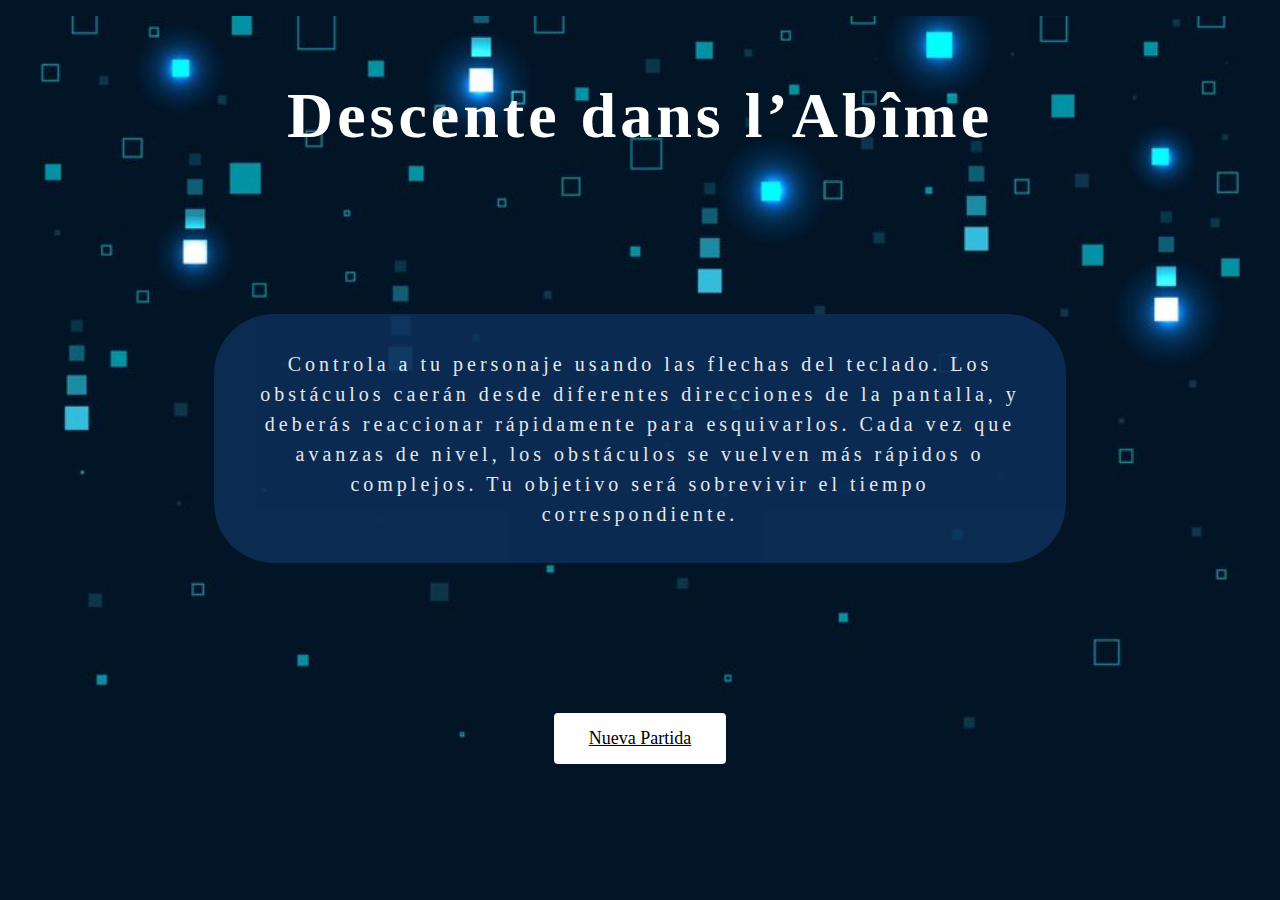
<file: index.html>
<!DOCTYPE html>
<html>
  <head>
    <title>Descente dans l’Abîme</title>
    <meta charset="UTF-8">
    <meta name="viewport" content="width=device-width, initial-scale=1">
    <link rel="stylesheet" href="https://www.w3schools.com/w3css/4/w3.css">
    <link rel="stylesheet" href="https://fonts.googleapis.com/css?family=Roboto">
    <link rel="stylesheet" href="https://fonts.googleapis.com/css?family=Source Sans Pro">
    <link rel="stylesheet" href="https://cdnjs.cloudflare.com/ajax/libs/font-awesome/4.7.0/css/font-awesome.min.css">
    <style>
      html {
      scroll-behavior: smooth;
    }
    h1,h2,h3,h4,h5,h6
    body {font-family: "Source Sans Pro"}
    </style>
  </head>
<body class="w3-light-white w3-margin"style="background-color:#021526">

<div class="w3-bar w3-white w3-text-black">
  <a href="javascript:void(0)" class="w3-bar-item w3-button w3-right w3-hide-medium w3-hide-large" style="margin-top:10px;" onclick="myFunction()">&#9776;</a>
</div>

<div id="demo" class="w3-bar-block w3-white w3-hide w3-hide-large w3-small">
</div>

<div class="w3-content" style="max-width:1200px">

  <header class="w3-display-container w3-wide" id="Home">
    <img class="w3-image" src="Fondo3.jpg" width="1600" height="600"class="w3-hover-opacity">
    <div class="w3-display-left w3-padding-large">
      <h1 class="w3-jumbo w3-text-white w3-hide-big" style="font-family:Broadway; text-align: center;"><b>Descente dans l’Abîme</b></h1>
      <h2 class="w3-text-white" style="font-family:rockwell; font-size: 20px; text-align:center;margin-top:70px; background-color:#0C2D57; margin:150px;padding: 3%;opacity: 90%;border-radius: 60px;">Controla a tu personaje usando las flechas del teclado. Los obstáculos caerán desde diferentes direcciones de la pantalla, y deberás reaccionar rápidamente para esquivarlos. Cada vez que avanzas de nivel, los obstáculos se vuelven más rápidos o complejos. Tu objetivo será sobrevivir el tiempo correspondiente.</h2>

      <center><h6><button class="w3-button w3-round w3-white w3-padding-large w3-large w3-hover-opacity-on" style=" font-family: rockwell;width:15%; height:60%;"><a href="NuevaP.html">Nueva Partida</a></button></h6></center>

    </div>
  </header>
<script>
</script>

</body>
</html>
</file>
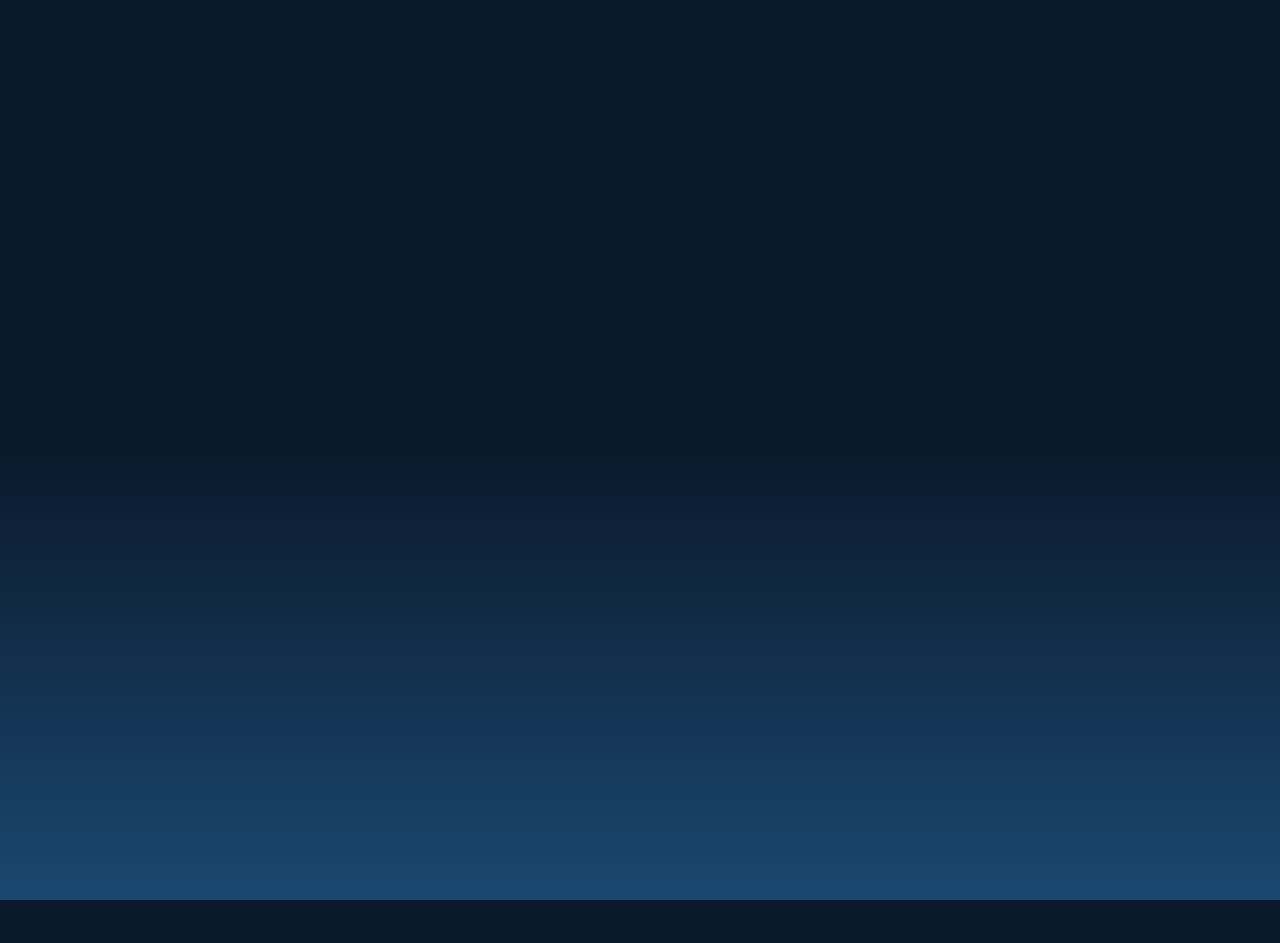
<file: GameOver.html>
<!DOCTYPE html>
<html lang="es">
<head>
    <meta charset="utf-8">
    <meta name="viewport" content="width=device-width, initial-scale=1.0">
    <title>Perdiste</title>
    <link rel="stylesheet" type="text/css" href="GameO.css">
</head>
<body>
<div class="cuadrado2"></div>
<div class="cuadrado1"></div>
<div class="cuadrado3"></div>
<div class="cuadrado4"></div>
<div class="cuadrado5"></div>
<div class="cuadrado6"></div>
<div class="cuadrado7"></div>

<div class="contenedor">
    <h1 class="GOV">BUEN INTENTO</h1>
   
</div>
<div class="contenedor">
    <a href="Plantilla HTML.html"><h1 class="GOv">Volver al menú</h1></a>
   
</div>

<div class="contenedor">
    <a href="lv1.html"><h1 class="GoV">Reintentar</h1></a>
   
</div>
</file>
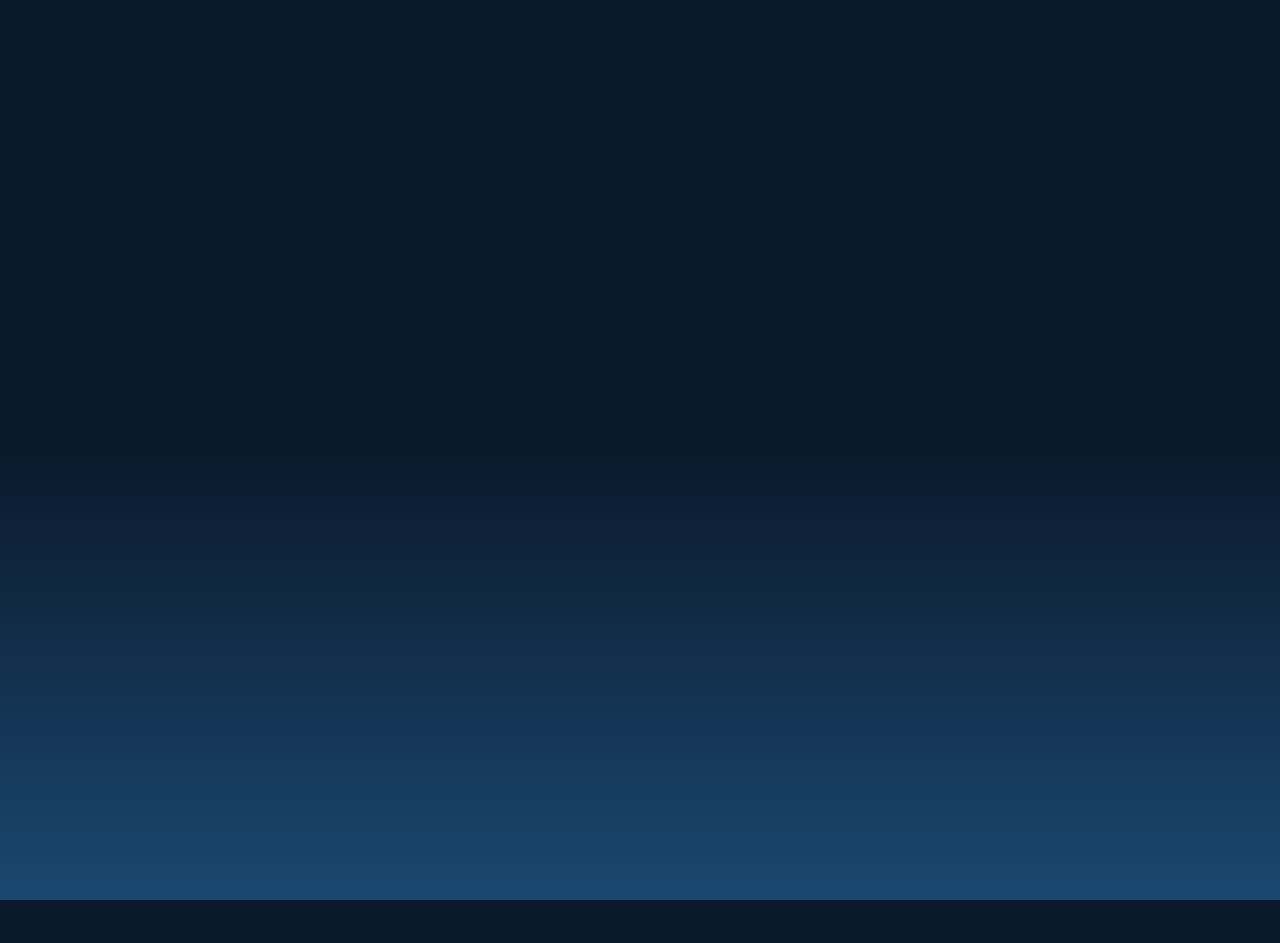
<file: GameOver2.html>
<!DOCTYPE html>
<html lang="es">
<head>
    <meta charset="utf-8">
    <meta name="viewport" content="width=device-width, initial-scale=1.0">
    <title>Perdiste</title>
    <link rel="stylesheet" type="text/css" href="GameO.css">
</head>
<body>
<div class="cuadrado2"></div>
<div class="cuadrado1"></div>
<div class="cuadrado3"></div>
<div class="cuadrado4"></div>
<div class="cuadrado5"></div>
<div class="cuadrado6"></div>
<div class="cuadrado7"></div>

<div class="contenedor">
    <h1 class="GOV">BUEN INTENTO</h1>
   
</div>
<div class="contenedor">
    <a href="index.html"><h1 class="GOv">Volver al menú</h1></a>
   
</div>

<div class="contenedor">
    <a href="lvl2.html"><h1 class="GoV">Reintentar</h1></a>
   
</div>
</file>
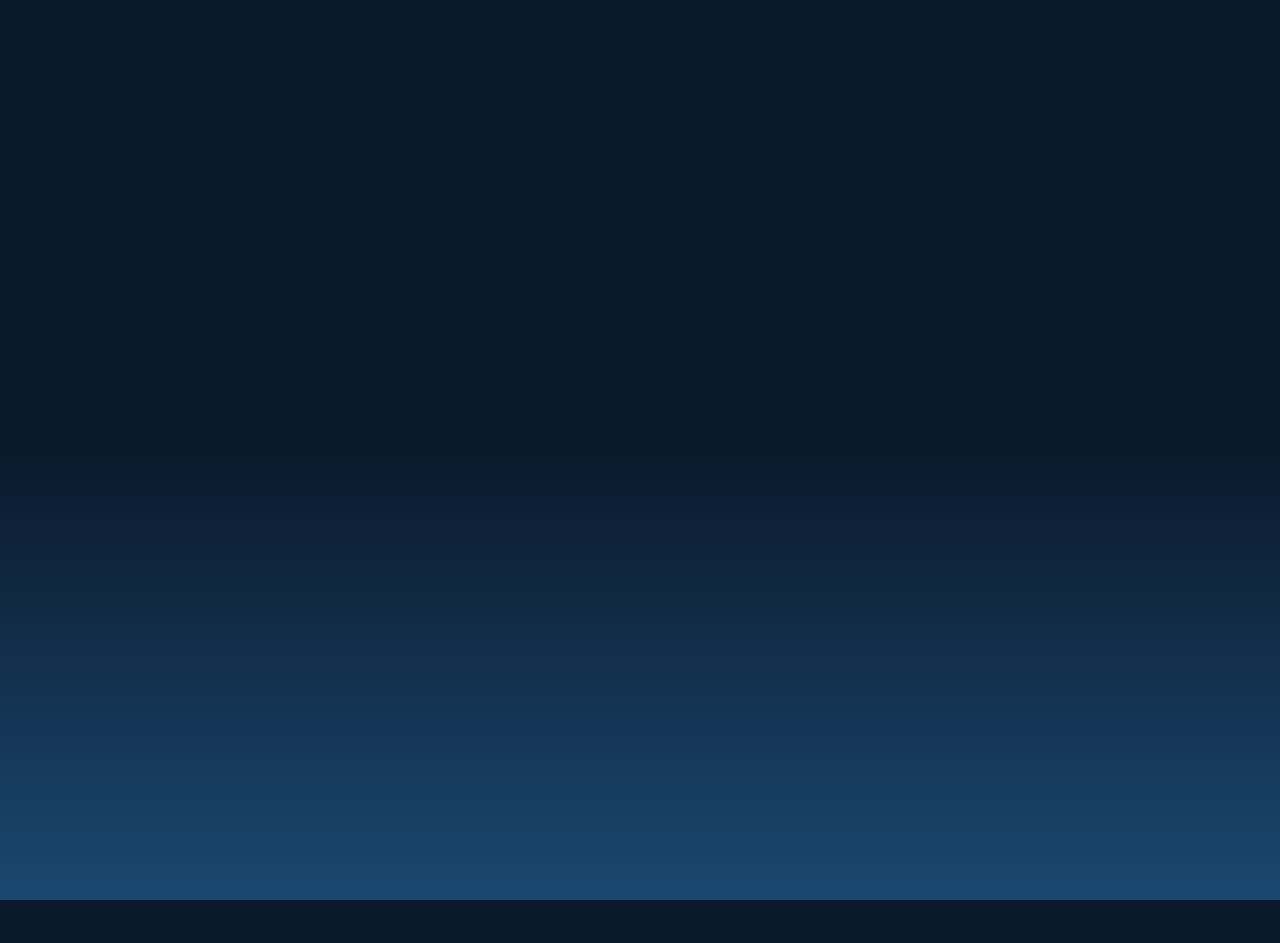
<file: GameOver3.html>
<!DOCTYPE html>
<html lang="es">
<head>
    <meta charset="utf-8">
    <meta name="viewport" content="width=device-width, initial-scale=1.0">
    <title>Perdiste</title>
    <link rel="stylesheet" type="text/css" href="GameO.css">
</head>
<body>
<div class="cuadrado2"></div>
<div class="cuadrado1"></div>
<div class="cuadrado3"></div>
<div class="cuadrado4"></div>
<div class="cuadrado5"></div>
<div class="cuadrado6"></div>
<div class="cuadrado7"></div>

<div class="contenedor">
    <h1 class="GOV">BUEN INTENTO</h1>
   
</div>
<div class="contenedor">
    <a href="Plantilla HTML.html"><h1 class="GOv">Volver al menú</h1></a>
   
</div>

<div class="contenedor">
    <a href="lvl3.html"><h1 class="GoV">Reintentar</h1></a>
   
</div>
</file>
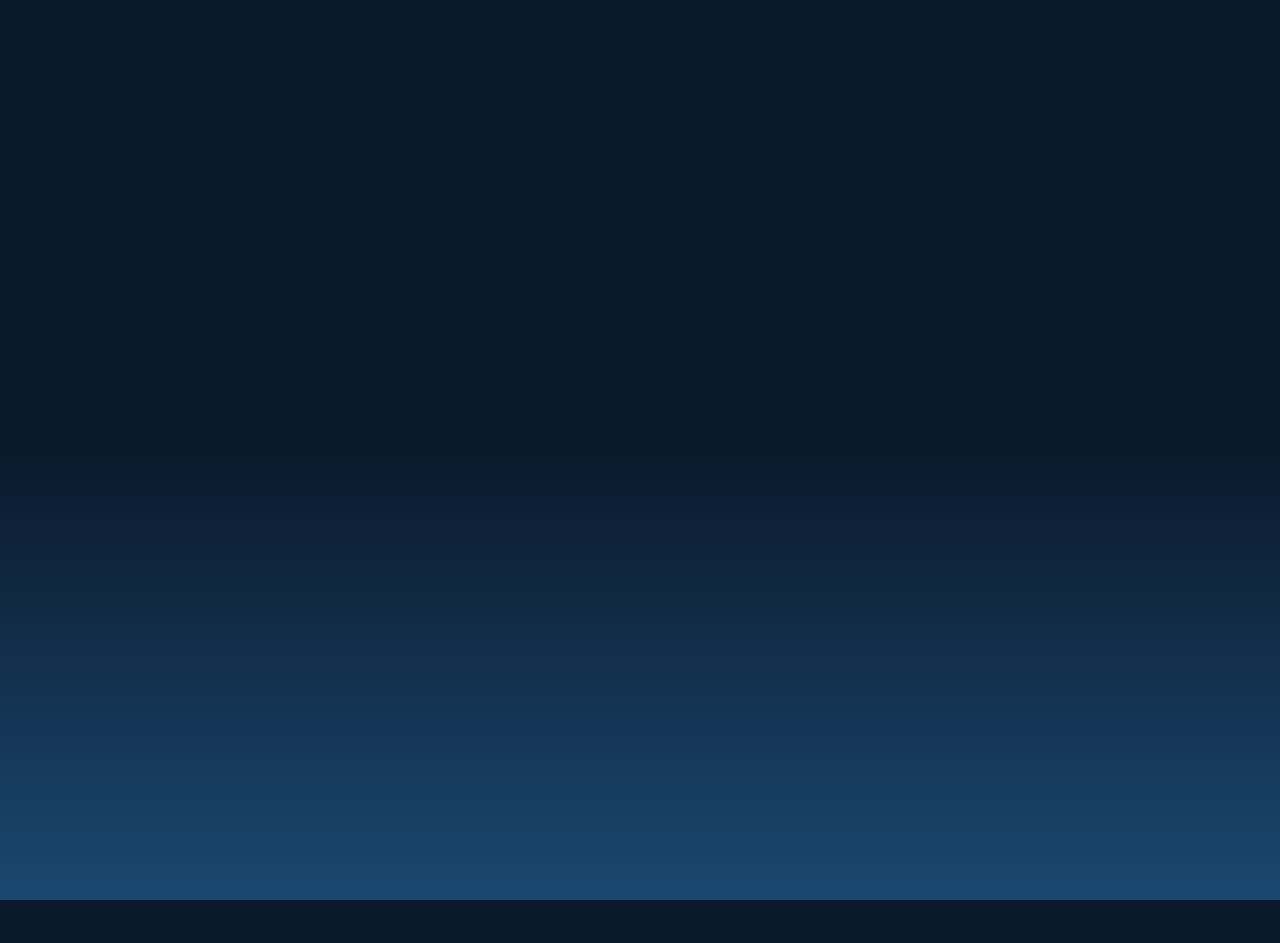
<file: GameOver4.html>
<!DOCTYPE html>
<html lang="es">
<head>
    <meta charset="utf-8">
    <meta name="viewport" content="width=device-width, initial-scale=1.0">
    <title>Perdiste</title>
    <link rel="stylesheet" type="text/css" href="GameO.css">
</head>
<body>
<div class="cuadrado2"></div>
<div class="cuadrado1"></div>
<div class="cuadrado3"></div>
<div class="cuadrado4"></div>
<div class="cuadrado5"></div>
<div class="cuadrado6"></div>
<div class="cuadrado7"></div>

<div class="contenedor">
    <h1 class="GOV">BUEN INTENTO</h1>
   
</div>
<div class="contenedor">
    <a href="index.html"><h1 class="GOv">Volver al menú</h1></a>
   
</div>

<div class="contenedor">
    <a href="lvl4.html"><h1 class="GoV">Reintentar</h1></a>
   
</div>
</file>
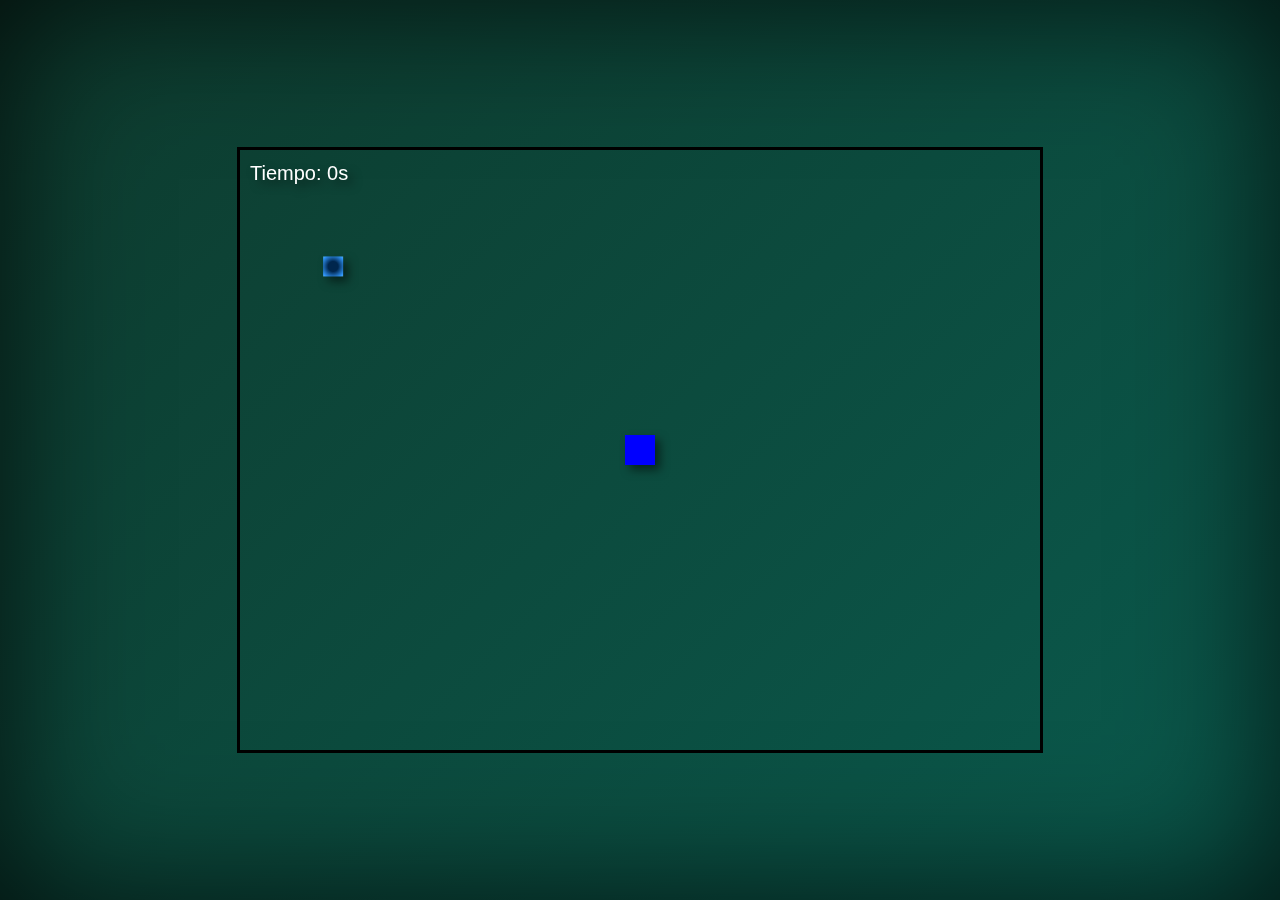
<file: lv1.html>
<!DOCTYPE html>
<html lang="en">
<head>
    <meta charset="UTF-8">
    <meta name="viewport" content="width=device-width, initial-scale=1.0">
    <title>Box Game</title>
    <link rel="stylesheet" href="lvl2.css">
</head>
<body class="body1">
    <canvas id="gameCanvas" width="800" height="600"></canvas>
    <script src="script.js"></script>
</body>
</html>
</file>
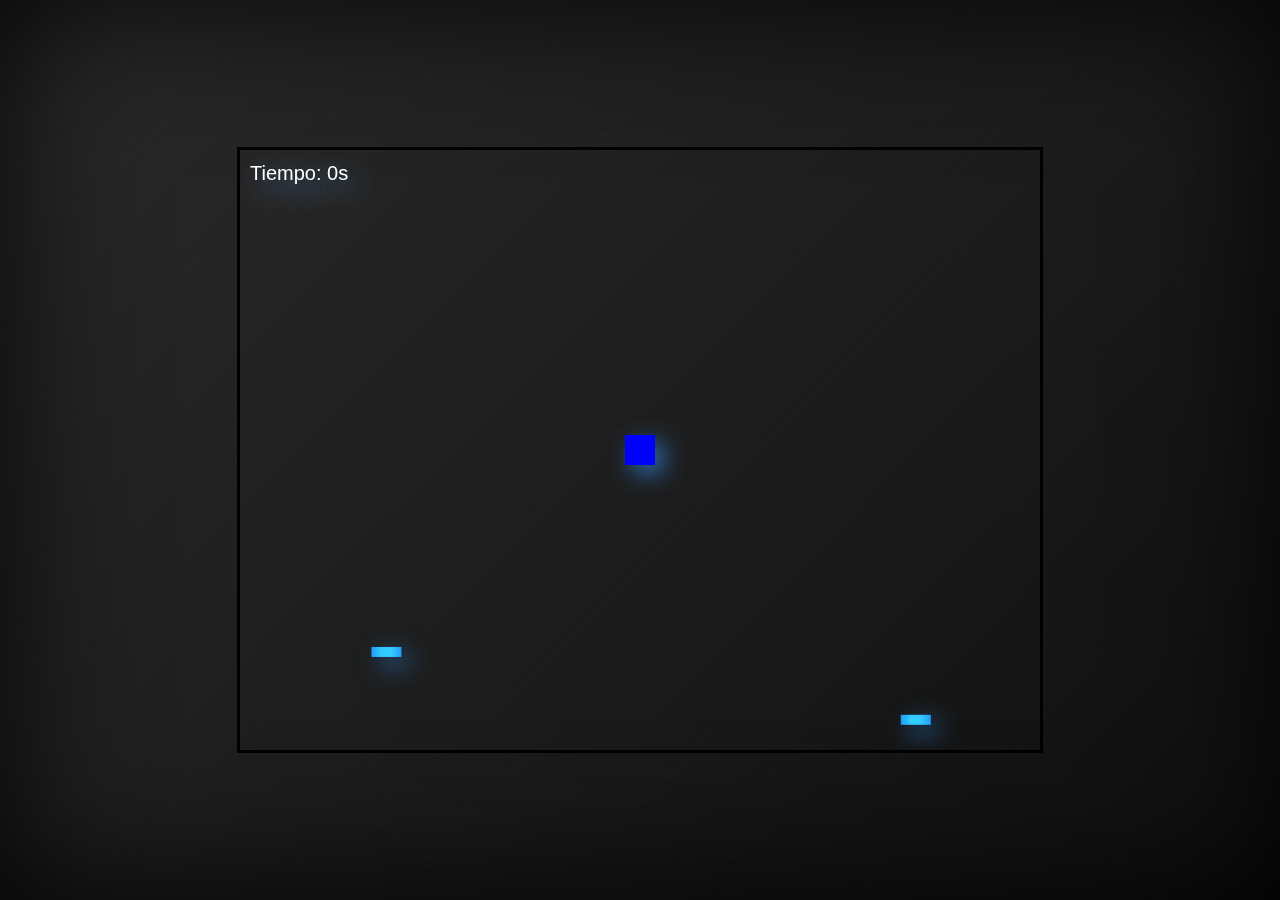
<file: lvl2.html>
<!DOCTYPE html>
<html lang="en">
<head>
    <meta charset="UTF-8">
    <meta name="viewport" content="width=device-width, initial-scale=1.0">
    <title>Box Game</title>
    <link rel="stylesheet" href="lvl2.css">
</head>
<body class="body2">
    
    <canvas id="gameCanvas" width="800" height="600"></canvas>
    <script src="lvl2.js"></script>

</body>
</html>
</file>
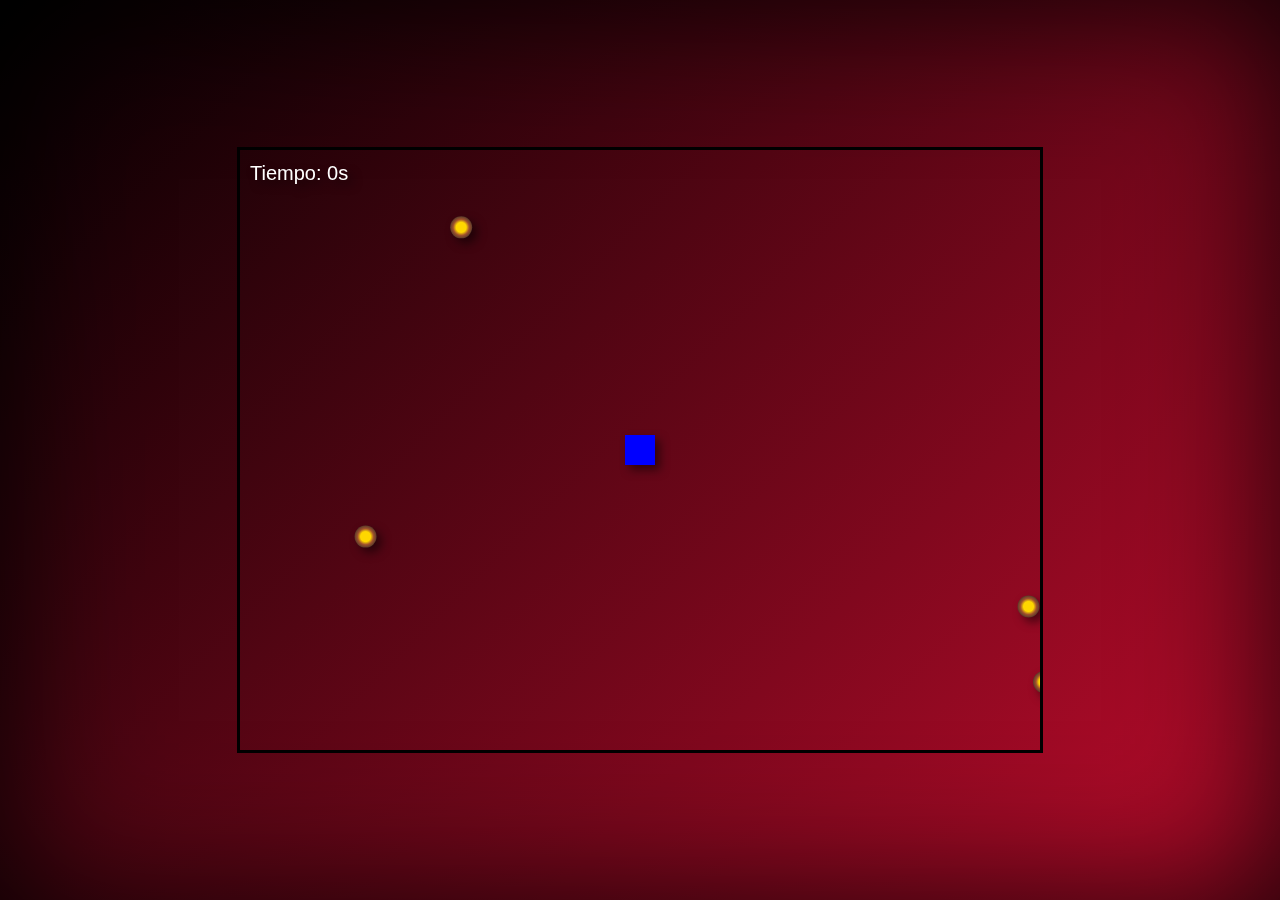
<file: lvl3.html>
<!DOCTYPE html>
<html lang="en">
<head>
    <meta charset="UTF-8">
    <meta name="viewport" content="width=device-width, initial-scale=1.0">
    <title>Box Game</title>
    <link rel="stylesheet" href="lvl2.css">
</head>
<body class="body3">
    <canvas id="gameCanvas" width="800" height="600"></canvas>
    <script src="lvl3.js"></script>
</body>
</html>
</file>
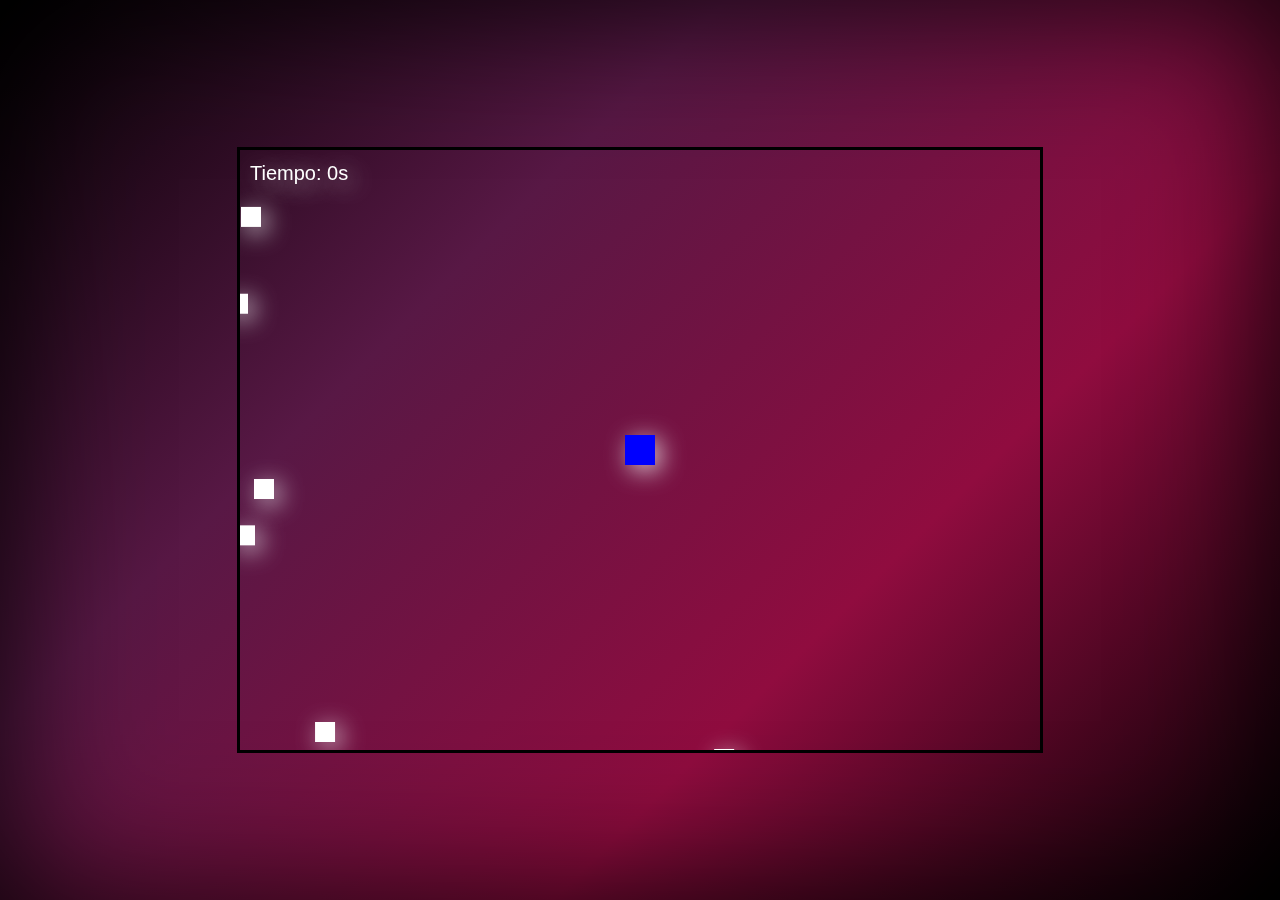
<file: lvl4.html>
<!DOCTYPE html>
<html lang="en">
<head>
    <meta charset="UTF-8">
    <meta name="viewport" content="width=device-width, initial-scale=1.0">
    <title>Box Game</title>
    <link rel="stylesheet" href="lvl2.css">
</head>
<body class="body4"> <!-- Cambiado a class="body4" sin el punto -->
    <canvas id="gameCanvas" width="800" height="600"></canvas>
    <script src="lvl4.js"></script>
</body>
</html>
</file>
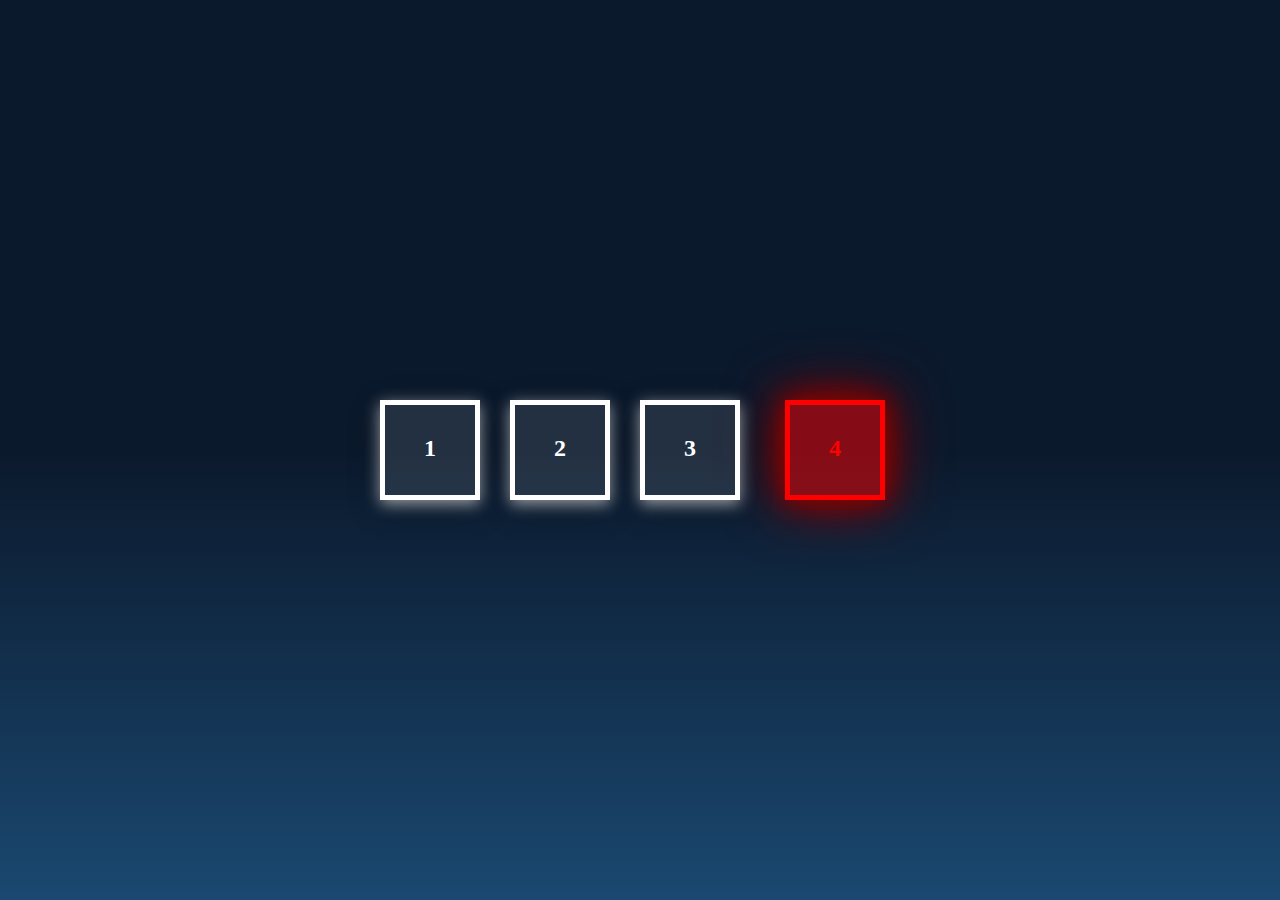
<file: NuevaP.html>
<!DOCTYPE html>
<html lang="es">
<head>
    <meta charset="utf-8">
    <meta name="viewport" content="width=device-width, initial-scale=1.0">
    <title>Nueva Partida</title>
    <link rel="stylesheet" type="text/css" href="NuevaPs.css">
</head>
<body>
<div class="cuadrado2"></div>
<div class="cuadrado1"></div>
<div class="cuadrado3"></div>
<div class="cuadrado4"></div>
<div class="cuadrado5"></div>
<div class="cuadrado6"></div>
<div class="cuadrado7"></div>


<div class="container">
    <a href="index.html"><div class="niveld"><center><h2>1</h2></center></div></a>
    <a href="lvl2.html"><div class="niveld"><center><h2>2</h2></center></div></a>
    <a href="lvl3.html"><div class="niveld"><center><h2>3</h2></center></div></a>
    <a href="lvl4.html"><div class="niveldemon"><center><h2>4</h2></center></div></a>
</div>

<script>
    const niveldemon = document.querySelector('.niveldemon');
    const body = document.body;
    const cuadrado1 = document.querySelector('.cuadrado1');
    const cuadrado2 = document.querySelector('.cuadrado2');
    const cuadrado3 = document.querySelector('.cuadrado3');
    const cuadrado4 = document.querySelector('.cuadrado4');
    const cuadrado5 = document.querySelector('.cuadrado5');
    const cuadrado6 = document.querySelector('.cuadrado6');
    const cuadrado7 = document.querySelector('.cuadrado7');
    const otrosElementos = document.querySelectorAll('.niveld');

    niveldemon.addEventListener('mouseenter', () => {
       
        body.style.background = '#000000'; 
        
      
        cuadrado1.style.background = '#820300'; 
        cuadrado1.style.boxShadow = '0 0 20px red, 0 0 40px red, 0 0 60px red';

        cuadrado2.style.background = '#580000';
        cuadrado2.style.boxShadow = '0 0 20px red, 0 0 40px red, 0 0 60px red';

      
        cuadrado3.style.background = '#580000';
        cuadrado3.style.boxShadow = '0 0 20px red, 0 0 40px red, 0 0 60px red';
        
        cuadrado4.style.background = '#580000';
        cuadrado4.style.boxShadow = '0 0 20px red, 0 0 40px red, 0 0 60px red';

        cuadrado5.style.background = '#580000';
        cuadrado5.style.boxShadow = '0 0 20px red, 0 0 40px red, 0 0 60px red';

        cuadrado6.style.background = '#580000';
        cuadrado6.style.boxShadow = '0 0 20px red, 0 0 40px red, 0 0 60px red';
        
        cuadrado7.style.background = '#580000';
        cuadrado7.style.boxShadow = '0 0 20px red, 0 0 40px red, 0 0 60px red';
        
        otrosElementos.forEach(element => {
            element.style.boxShadow = '0 0 20px rgba(255, 0, 0, 0.8)'; 
        });
    });

    niveldemon.addEventListener('mouseleave', () => {
       
        body.style.background = 'linear-gradient(#0B192C, #0B192C, #1A4870)';
        
        
        cuadrado1.style.background = 'linear-gradient(135deg, #00f0ff, #7CF5FF, #00f0ff)';
        cuadrado1.style.boxShadow = '0 0 20px #00f0ff, 0 0 40px #00f0ff, 0 0 60px #00f0ff';

         cuadrado2.style.background = 'linear-gradient(135deg, #00f0ff, #7CF5FF, #3A6D8C)';
        cuadrado2.style.boxShadow = '0 0 20px #00f0ff, 0 0 40px #00f0ff, 0 0 60px #00f0ff';

       
        cuadrado3.style.background = 'linear-gradient(135deg, #00f0ff, #7CF5FF, #3A6D8C)';
        cuadrado3.style.boxShadow = '0 0 20px #00f0ff, 0 0 40px #00f0ff, 0 0 60px #00f0ff';
        
        cuadrado4.style.background = 'linear-gradient(135deg, #3A6D8C, #7CF5FF, #00f0ff)';
        cuadrado4.style.boxShadow = '0 0 20px #00f0ff, 0 0 40px #00f0ff, 0 0 60px #00f0ff';

        cuadrado5.style.background = 'linear-gradient(135deg, #00f0ff, #7CF5FF, #00f0ff)';
        cuadrado5.style.boxShadow = '0 0 20px #00f0ff, 0 0 40px #00f0ff, 0 0 60px #00f0ff';
        cuadrado6.style.background = 'linear-gradient(135deg, #00f0ff, #7CF5FF, #00f0ff)';
        cuadrado6.style.boxShadow = '0 0 20px #00f0ff, 0 0 40px #00f0ff, 0 0 60px #00f0ff';
        cuadrado7.style.background = 'linear-gradient(135deg, #00f0ff, #7CF5FF, #00f0ff)';
        cuadrado7.style.boxShadow = '0 0 20px #00f0ff, 0 0 40px #00f0ff, 0 0 60px #00f0ff';





        
        otrosElementos.forEach(element => {
            element.style.boxShadow = '3px 3px 3px 3px rgba(255, 255, 255, 0.3)'; 
        });
    });
     const elementosNiveld = document.querySelectorAll('.niveld');
    elementosNiveld.forEach((element) => {
        element.addEventListener('mouseenter', () => {
            element.classList.add('destello');
            setTimeout(() => {
                element.classList.remove('destello');
            }, 300); 
        });
    });
</script>

</body>
</html>
</file>
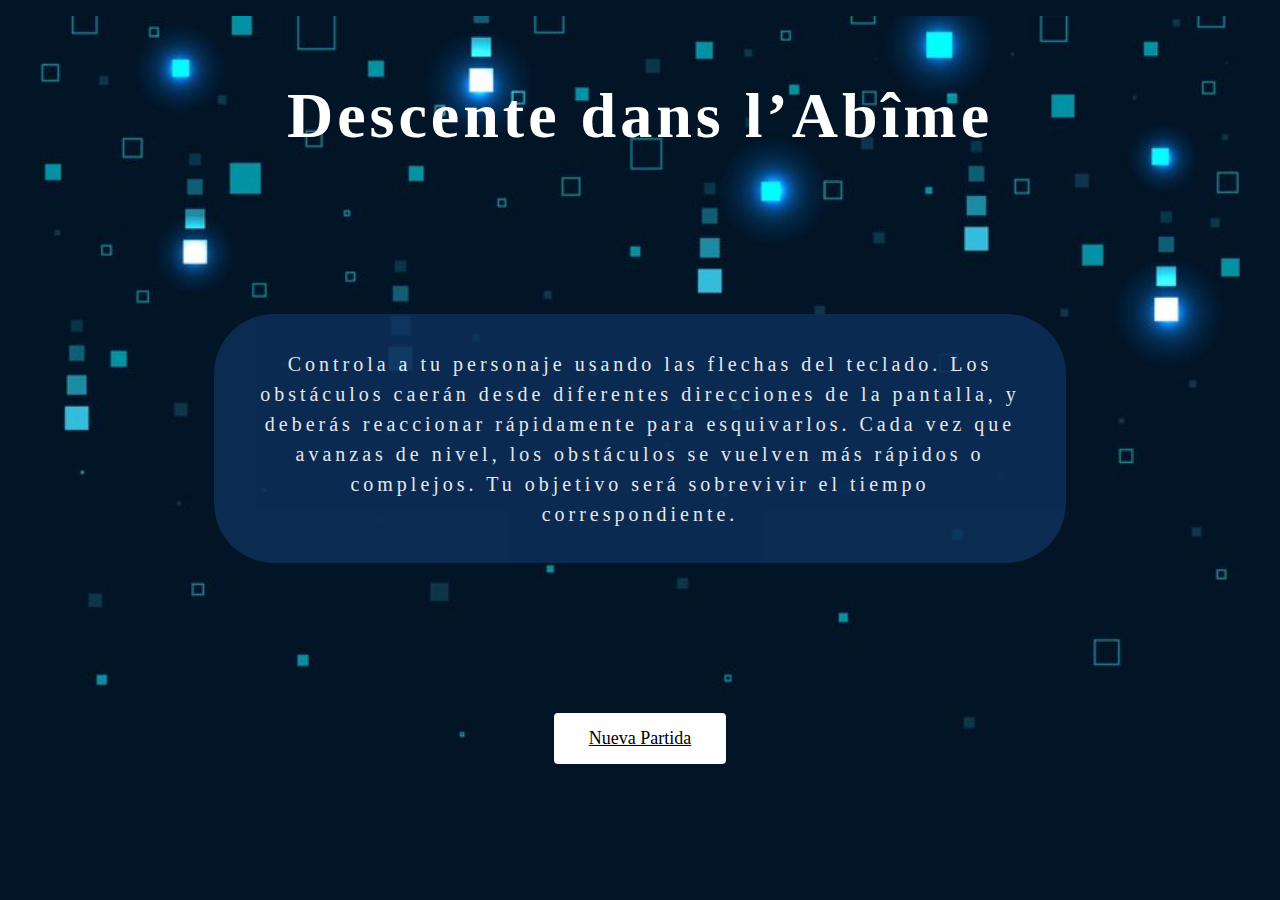
<file: Plantilla HTML.html>
<!DOCTYPE html>
<html>
  <head>
    <title>Descente dans l’Abîme</title>
    <meta charset="UTF-8">
    <meta name="viewport" content="width=device-width, initial-scale=1">
    <link rel="stylesheet" href="https://www.w3schools.com/w3css/4/w3.css">
    <link rel="stylesheet" href="https://fonts.googleapis.com/css?family=Roboto">
    <link rel="stylesheet" href="https://fonts.googleapis.com/css?family=Source Sans Pro">
    <link rel="stylesheet" href="https://cdnjs.cloudflare.com/ajax/libs/font-awesome/4.7.0/css/font-awesome.min.css">
    <style>
      html {
      scroll-behavior: smooth;
    }
    h1,h2,h3,h4,h5,h6
    body {font-family: "Source Sans Pro"}
    </style>
  </head>
<body class="w3-light-white w3-margin"style="background-color:#021526">

<div class="w3-bar w3-white w3-text-black">
  <a href="javascript:void(0)" class="w3-bar-item w3-button w3-right w3-hide-medium w3-hide-large" style="margin-top:10px;" onclick="myFunction()">&#9776;</a>
</div>

<div id="demo" class="w3-bar-block w3-white w3-hide w3-hide-large w3-small">
</div>

<div class="w3-content" style="max-width:1200px">

  <header class="w3-display-container w3-wide" id="Home">
    <img class="w3-image" src="Fondo3.jpg" width="1600" height="600"class="w3-hover-opacity">
    <div class="w3-display-left w3-padding-large">
      <h1 class="w3-jumbo w3-text-white w3-hide-big" style="font-family:Broadway; text-align: center;"><b>Descente dans l’Abîme</b></h1>
      <h2 class="w3-text-white" style="font-family:rockwell; font-size: 20px; text-align:center;margin-top:70px; background-color:#0C2D57; margin:150px;padding: 3%;opacity: 90%;border-radius: 60px;">Controla a tu personaje usando las flechas del teclado. Los obstáculos caerán desde diferentes direcciones de la pantalla, y deberás reaccionar rápidamente para esquivarlos. Cada vez que avanzas de nivel, los obstáculos se vuelven más rápidos o complejos. Tu objetivo será sobrevivir el tiempo correspondiente.</h2>

      <center><h6><button class="w3-button w3-round w3-white w3-padding-large w3-large w3-hover-opacity-on" style=" font-family: rockwell;width:15%; height:60%;"><a href="NuevaP.html">Nueva Partida</a></button></h6></center>

    </div>
  </header>
<script>
</script>

</body>
</html>
</file>
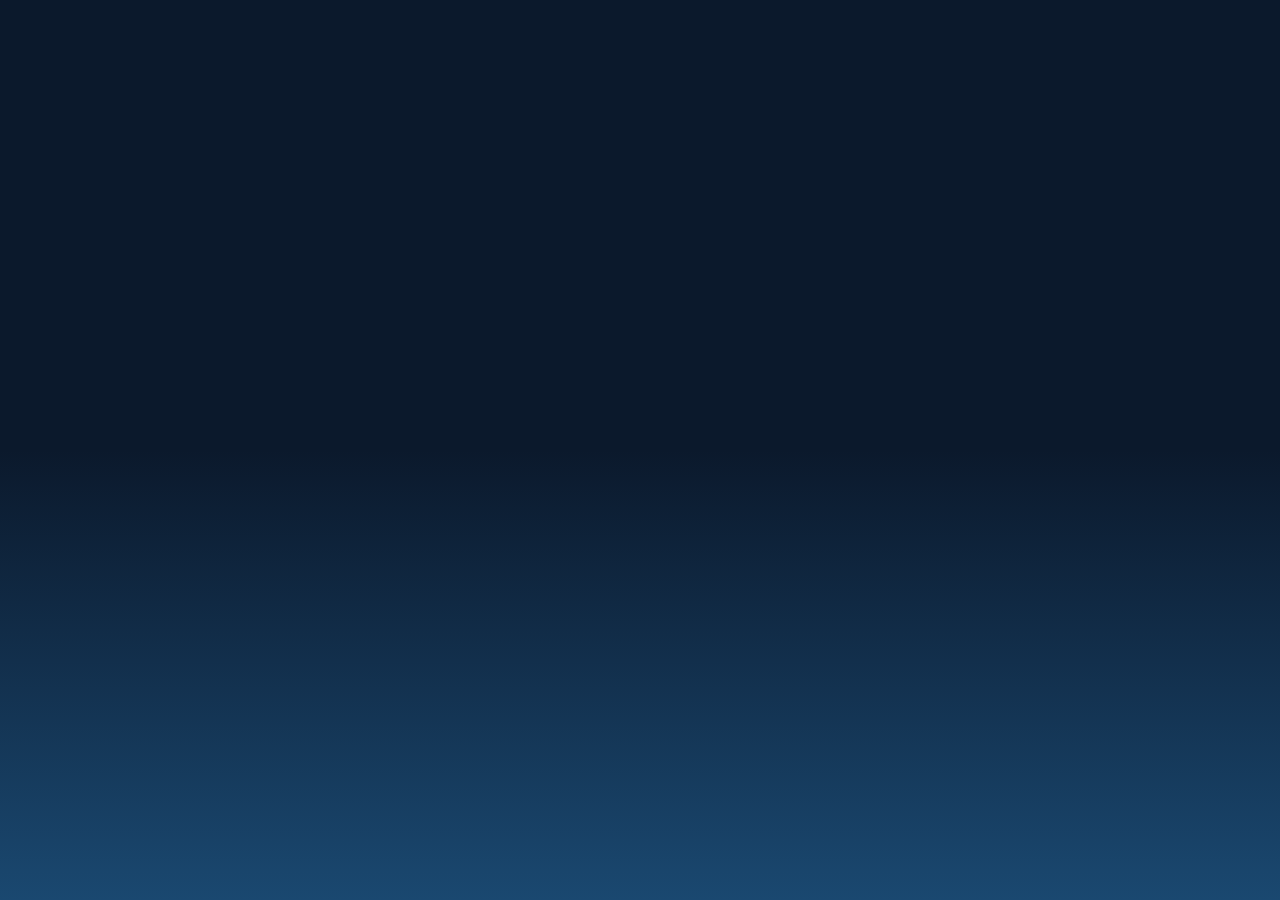
<file: Victoria.html>
<!DOCTYPE html>
<html>
<head>
	<meta charset="utf-8">
	<meta name="viewport" content="width=device-width, initial-scale=1">
	<title>Victoria</title>
</head>
<body>

	<link rel="stylesheet" type="text/css" href="Win.css">
</head>
<body>
<div class="cuadrado2"></div>
<div class="cuadrado1"></div>
<div class="cuadrado3"></div>
<div class="cuadrado4"></div>
<div class="cuadrado5"></div>
<div class="cuadrado6"></div>
<div class="cuadrado7"></div>

<div class="contenedor">
    <h1 class="GOV">VICTORIA</h1>
   
</div>
<div class="contenedor">
    <a href="Plantilla HTML.html"><h1 class="GOv">Volver al menú</h1></a>
   
</div>

<div class="contenedor">
    <a href="lvl2.html"><h1 class="GoV">Siguiente Nivel</h1></a>
   
</div>

</body>
</html>
</file>
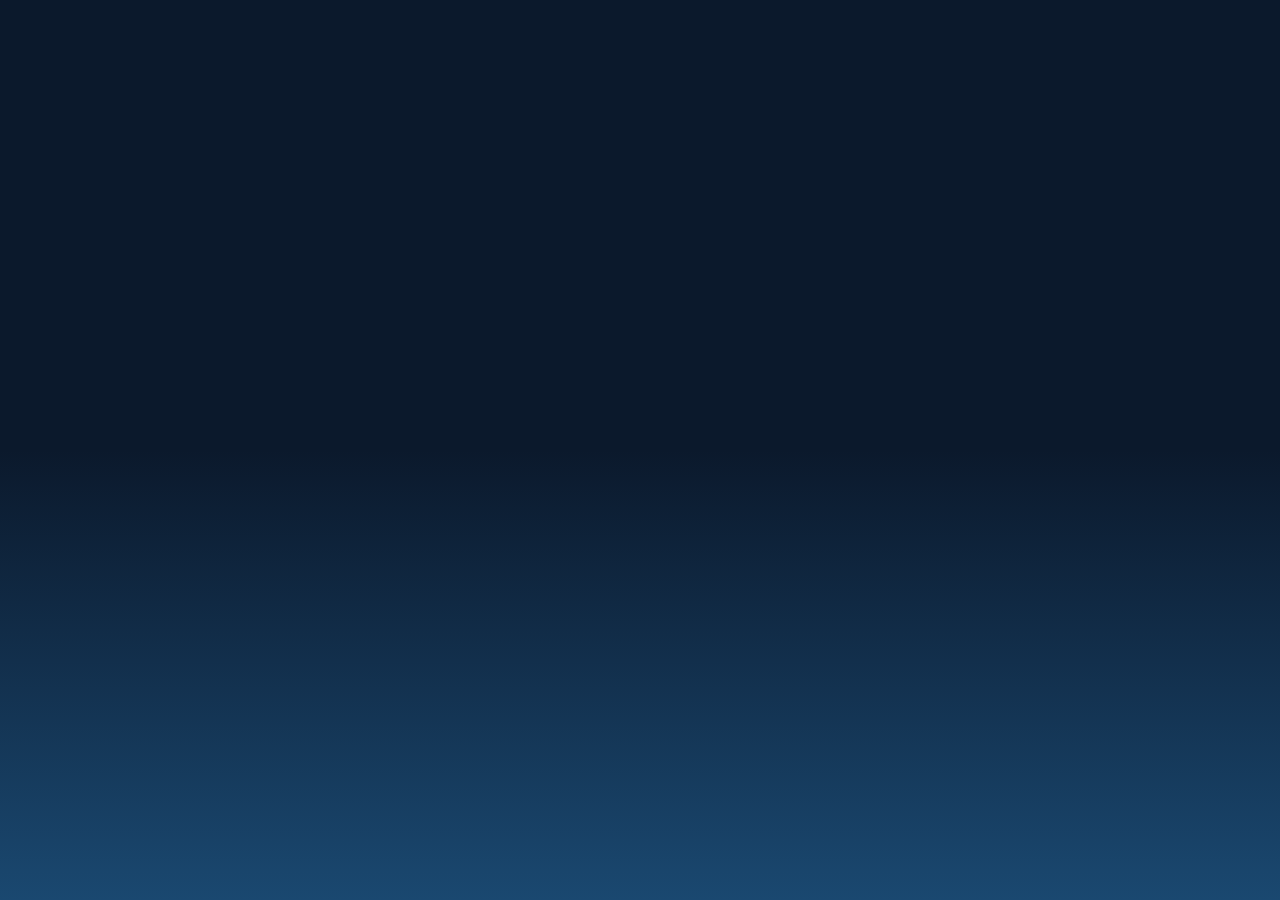
<file: victoria2.html>
<!DOCTYPE html>
<html>
<head>
	<meta charset="utf-8">
	<meta name="viewport" content="width=device-width, initial-scale=1">
	<title>Victoria</title>
</head>
<body>

	<link rel="stylesheet" type="text/css" href="Win.css">
</head>
<body>
<div class="cuadrado2"></div>
<div class="cuadrado1"></div>
<div class="cuadrado3"></div>
<div class="cuadrado4"></div>
<div class="cuadrado5"></div>
<div class="cuadrado6"></div>
<div class="cuadrado7"></div>

<div class="contenedor">
    <h1 class="GOV">VICTORIA</h1>
   
</div>
<div class="contenedor">
    <a href="index.html"><h1 class="GOv">Volver al menú</h1></a>
   
</div>

<div class="contenedor">
    <a href="lvl3.html"><h1 class="GoV">Siguiente Nivel</h1></a>
   
</div>

</body>
</html>
</file>
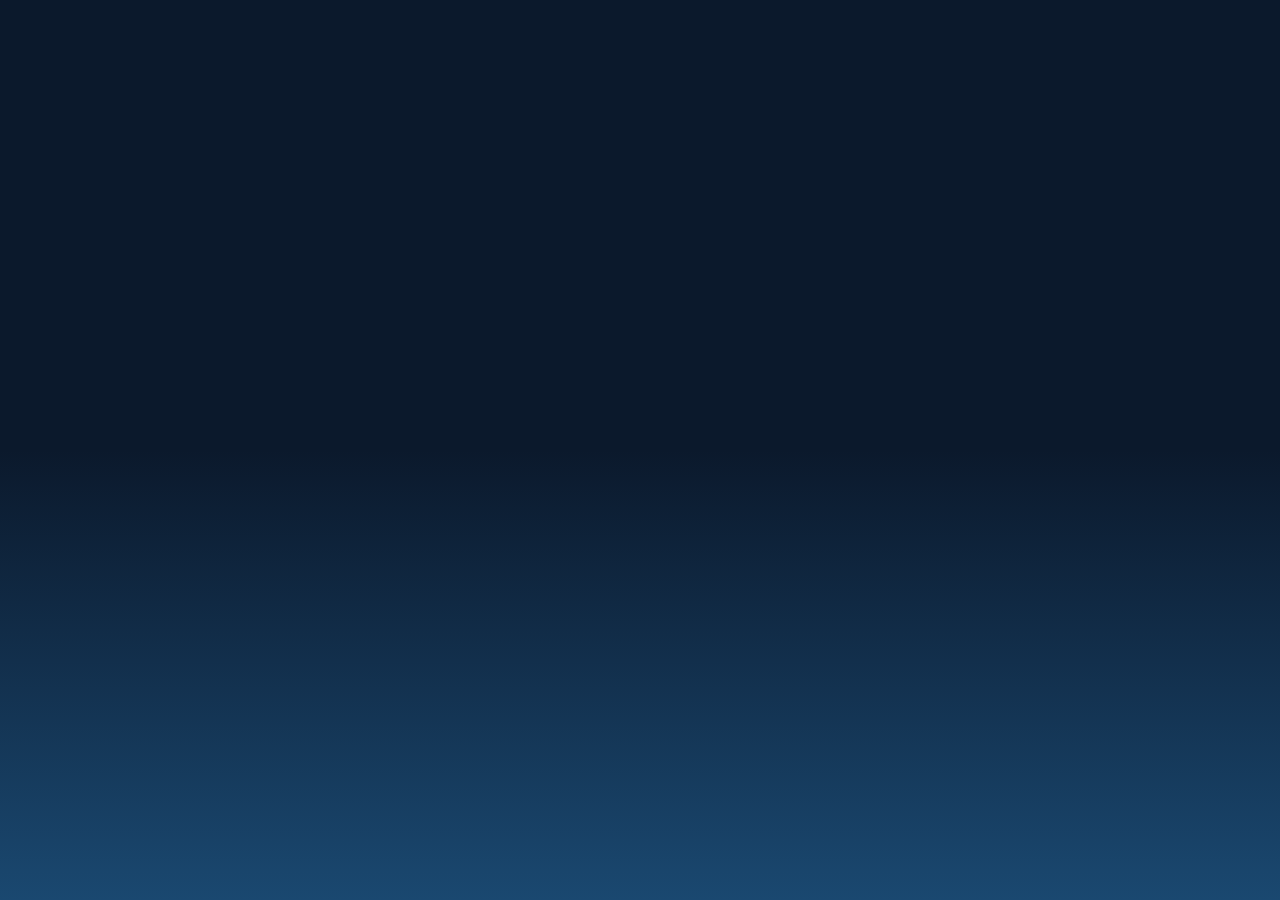
<file: victoria3.html>
<!DOCTYPE html>
<html>
<head>
	<meta charset="utf-8">
	<meta name="viewport" content="width=device-width, initial-scale=1">
	<title>Victoria</title>
</head>
<body>

	<link rel="stylesheet" type="text/css" href="Win.css">
</head>
<body>
<div class="cuadrado2"></div>
<div class="cuadrado1"></div>
<div class="cuadrado3"></div>
<div class="cuadrado4"></div>
<div class="cuadrado5"></div>
<div class="cuadrado6"></div>
<div class="cuadrado7"></div>

<div class="contenedor">
    <h1 class="GOV">VICTORIA</h1>
   
</div>
<div class="contenedor">
    <a href="index.html"><h1 class="GOv">Volver al menú</h1></a>
   
</div>

<div class="contenedor">
    <a href="lvl4.html"><h1 class="GoV">Siguiente Nivel</h1></a>
   
</div>

</body>
</html>
</file>
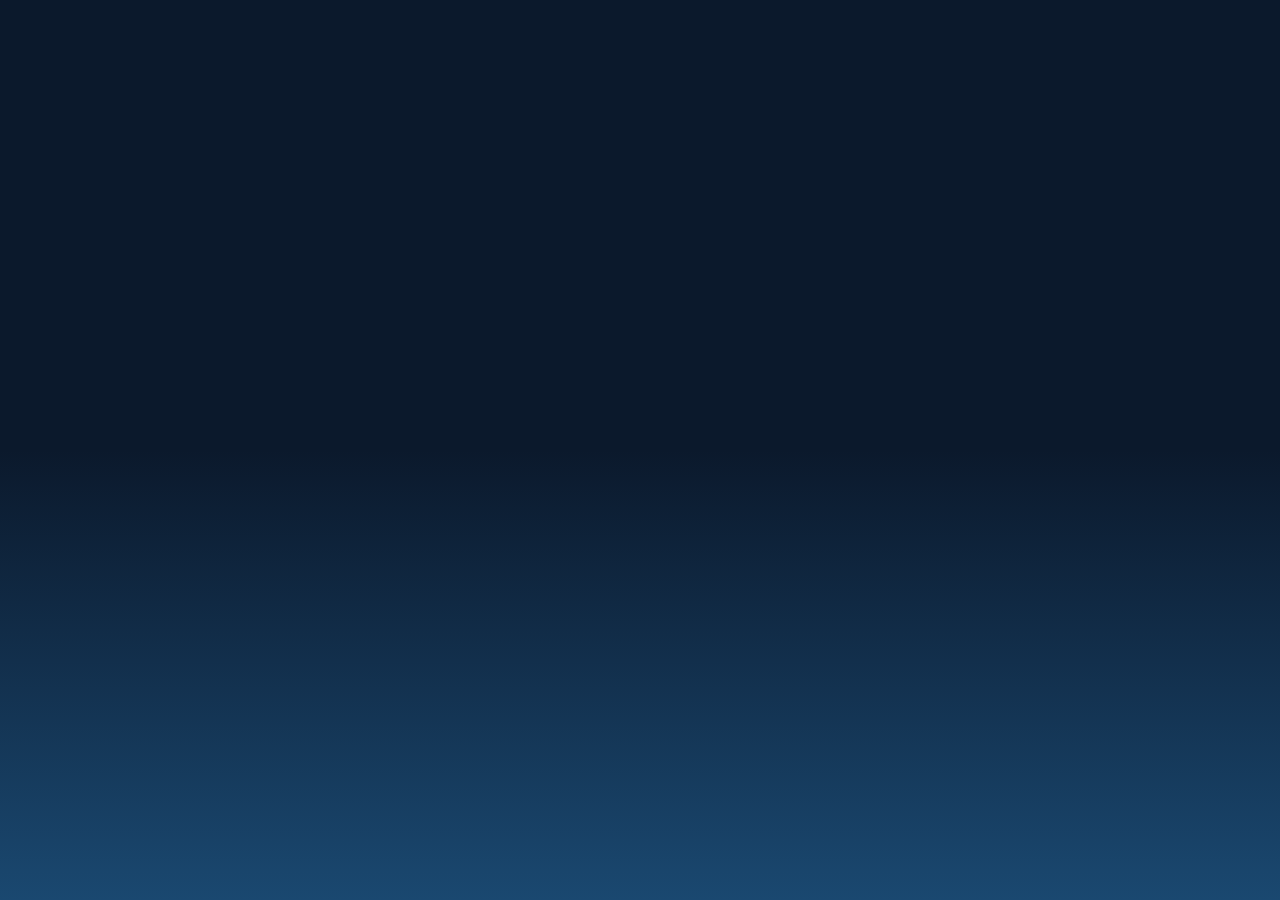
<file: Victoria4.html>
<!DOCTYPE html>
<html>
<head>
	<meta charset="utf-8">
	<meta name="viewport" content="width=device-width, initial-scale=1">
	<title>Victoria</title>
</head>
<body>

	<link rel="stylesheet" type="text/css" href="Win.css">
</head>
<body>
<div class="cuadrado2"></div>
<div class="cuadrado1"></div>
<div class="cuadrado3"></div>
<div class="cuadrado4"></div>
<div class="cuadrado5"></div>
<div class="cuadrado6"></div>
<div class="cuadrado7"></div>

<div class="contenedor">
    <h1 class="GOV">VICTORIA</h1>
   
</div>
<div class="contenedor">
    <a href="Plantilla HTML.html"><h1 class="GOv">Volver al menú</h1></a>
   
</div>

<div class="contenedor">
    <a href="lvl4.html"><h1 class="GoV">Siguiente Nivel</h1></a>
   
</div>

</body>
</html>
</file>
<file: GameO.css>
body {
    overflow: hidden;
    margin: 0;
    display: flex;
    justify-content: center;
    align-items: center;
    height: 100vh;
    background: linear-gradient(#0B192C, #0B192C, #1A4870);
    transition: background-color 1s ease; /* Transición para el fondo del body */
}
@keyframes fadeInAndUp {
    0% {
        opacity: 0;
        transform: translateY(20px); /* Desplazamiento inicial hacia abajo */
    }
    100% {
        opacity: 1;
        transform: translateY(0); /* Posición final */
    }
}

.cuadrado1, .cuadrado2, .cuadrado3, .cuadrado4, .cuadrado5, .cuadrado6, .cuadrado7 {
    z-index: 50;
    width: 350px;
    height: 350px;
    background: linear-gradient(135deg, #00f0ff, #7CF5FF, #00f0ff);
    box-shadow: 0 0 20px #00f0ff, 0 0 40px #00f0ff, 0 0 60px #00f0ff;
    position: absolute;
    opacity: 0;
    animation: fadeInAndUp 1.5s ease forwards;
    transition: background 1s ease, box-shadow 1s ease;
}

/* Ajustes de posición */
.cuadrado1 { margin: 50px 5px 700px 1000px; }
.cuadrado2 { margin: 650px 900px 15px 20px; }
.cuadrado3 { margin: 600px 20px 20px 900px; }
.cuadrado4 { margin: 50px 950px 650px 5px; }
.cuadrado5 { width: 100px; height: 100px; margin: 450px 1000px 200px 100px; }
.cuadrado6 { width: 100px; height: 100px; margin: 450px 80px 200px 800px; }
.cuadrado7 { width: 100px; height: 100px; margin: 20px 20px 850px 780px; }




.container {
    display: flex;
    justify-content: center;
    align-items: center;
    width: 100%;
    height: 100%;
    position: absolute;
    top: 0;
    left: 0;
}

.niveld {
    width: 90px;
    height: 90px;
    background-color: rgba(255, 255, 255, .1);
    box-shadow: 3px 3px 3px 3px rgba(255, 255, 255, 0.3); 
    border: 5px solid white;
    margin: 15px;
    display: inline-block;
    
}

.niveld:hover {
    background-color: rgba(95, 95, 95, .1);
    border: 5px solid rgba(255, 255, 255, .8);
}

.niveldemon {
    width: 90px;
    height: 90px;
    background-color: rgba(255, 0, 0, .5);
    box-shadow: 0 0 20px #820300, 0 0 40px #820300, 0 0 60px #820300;
    border: 5px solid red;
    margin: 30px;
    display: inline-block;
    transition: background-color 1s ease, border 1s ease, box-shadow 1s ease; /* Transición para el demon */
}

h2 {
    margin-top: 30px;
    color: white;
}

.niveldemon h2 {
    color: red;
}

a {
    text-decoration: none;
}

.niveldemon:hover {
    background-color: rgba(58, 0, 0, 1);
    border: 5px solid rgba(128, 0, 0, .8);
    box-shadow: 0 0 20px red, 0 0 40px red, 0 0 60px red;
} 

.contenedor {
    border-color: #ffff;
    position: absolute; /* Esto es importante */
    width: 100%; /* Ajusta según tus necesidades */
    height: 500px; /* Ajusta según tus necesidades */
    padding: 20px;
}

.GOV {
    padding: 20px;
    z-index: 59;
    color: rgba(22, 22, 22, 0.9); 
    
    position: absolute; 
    font-family: 'Tahoma', sans-serif;
    font-size: 75px;
    text-align: center;

    top: 42%;
    left: 49%;
    transform: translate(-50%, -50%);

    text-shadow: 0 0 10px #ffff, 0 0 20px #00f0ff, 0 0 30px #00f0ff, 0 0 40px #1e90ff;

    opacity: 0; 
    animation: fadeIn 1.5s ease-in-out forwards;
    animation-delay: 1.5s; /* Retraso de 1.5 segundos */
}

@keyframes fadeIn {
    0% {
        opacity: 0; 
        transform: translate(-50%, -60%); 
    }
    100% {
        opacity: 1;
        transform: translate(-50%, -50%);
    }
}

.GOv {
    background-color: whitesmoke;
    padding: 17px 30px;
    z-index: 59;
    color: rgba(22, 22, 22, 0.9); 
    
    position: absolute; 
    font-family: 'Tahoma', sans-serif;
    font-size: 18px;
    text-align: center;
    
    top: 75%;
    left: 49%;
    transform: translate(-50%, -50%);
    
    opacity: 0; 
    animation: fadeInGOv 4s ease-in-out forwards;
    animation-delay: 1.5s; /* Retraso de 1.5 segundos */
}

.GoV {
    background-color: whitesmoke;
    padding: 15px 50px;
    z-index: 59;
    color: rgba(22, 22, 22, 0.9); 
    
    position: absolute; 
    font-family: 'Tahoma', sans-serif;
    font-size: 18px;
    text-align: center;
    
    top: 89%;
    left: 49%;
    transform: translate(-50%, -50%);
    
    opacity: 0; 
    animation: fadeInGoV 4s ease-in-out forwards;
    animation-delay: 1.5s; 
}

@keyframes fadeInGOv {
    0% {
        opacity: 0; 
        transform: translate(-50%, -60%);
    }
    15% {
        opacity: 0.5;
        transform: translate(-50%, -50%); 
    }
    100% {
        opacity: 1;
        transform: translate(-50%, -50%);
    }
}

@keyframes fadeInGoV {
    0% {
        opacity: 0; 
        transform: translate(-50%, -60%);
    }
    20% {
        opacity: 0.5;
        transform: translate(-50%, -50%);
    }
    100% {
        opacity: 1;
        transform: translate(-50%, -50%);
    }
}

.GOV {
    padding: 20px;
    z-index: 59;
    color: rgba(22, 22, 22, 0.9); 
    
    position: absolute; 
    font-family: 'Tahoma', sans-serif;
    font-size: 75px;
    text-align: center;

    top: 42%;
    left: 49%;
    transform: translate(-50%, -50%);

    text-shadow: 0 0 10px #ffff, 0 0 20px #00f0ff, 0 0 30px #00f0ff, 0 0 40px #1e90ff;

    opacity: 0; 
    animation: fadeIn 1.5s ease-in-out forwards;
    animation-delay: 1.5s; /* Retraso de 1.5 segundos */
}

@keyframes fadeIn {
    0% {
        opacity: 0; 
        transform: translate(-50%, -60%); 
    }
    100% {
        opacity: 1;
        transform: translate(-50%, -50%);
    }
}
</file>
<file: lvl2.css>
.body1 {
    margin: 0;
    display: flex;
    justify-content: center;
    align-items: center;
    height: 100vh;
    background: linear-gradient(135deg, #0E3B2E, #0A5B4E); /* Verde más oscuro */
    box-shadow: inset 0 0 150px rgba(0, 0, 0, 0.8); /* Sombra oscura más intensa */
}


.body2 {
    margin: 0;
    display: flex;
    justify-content: center;
    align-items: center;
    height: 100vh;
    background: linear-gradient(135deg, #2B2B2B, #0F0F0F); /* Tonos gris más oscuros */
    box-shadow: inset 0 0 150px rgba(0, 0, 0, 0.9); /* Sombras aún más oscuras */
}




.body3 {
    margin: 0;
    display: flex;
    justify-content: center;
    align-items: center;
    height: 100vh;
    background: linear-gradient(135deg, #000000, #C20C2D); 
    box-shadow: inset 0 0 150px rgba(0, 0, 0, 0.9); 
}

.body4 {
    margin: 0;
    display: flex;
    justify-content: center;
    align-items: center;
    height: 100vh;
    background: linear-gradient(135deg,000000 #581845, #900C3F, #BF4F6D);
    box-shadow: inset 0 0 150px rgba(0, 0, 0, 0.9); 
}
.body4 {
    margin: 0;
    display: flex;
    justify-content: center;
    align-items: center;
    height: 100vh;
    background: linear-gradient(135deg,#000000, #581845, #900C3F,#000000);
    box-shadow: inset 0 100 150px rgba(0, 0, 0, 0.9); 
}



canvas {
    border: 3px solid #000;
    background-color: #0000;
}
</file>
<file: NuevaPs.css>
body {
    overflow: hidden;
    margin: 0;
    display: flex;
    justify-content: center;
    align-items: center;
    height: 100vh;
    background: linear-gradient(#0B192C, #0B192C, #1A4870);
    transition: background-color 1s ease; 
}

.cuadrado1, .cuadrado2, .cuadrado3, .cuadrado4, .cuadrado5, .cuadrado6, .cuadrado7 {
    z-index: 50;
    width: 350px;
    height: 350px;
    background: linear-gradient(135deg, #00f0ff, #7CF5FF, #00f0ff);
    box-shadow: 0 0 20px #00f0ff, 0 0 40px #00f0ff, 0 0 60px #00f0ff;
    position: absolute;
    opacity: 0; 
    animation: fadeInSquare 1s ease-in-out forwards;
}

.cuadrado1 { margin: 15px 999px 475px 5px; animation-delay: 0s; }
.cuadrado2 { margin: 475px 15px 15px 1000px; animation-delay: 0.2s; }
.cuadrado3 { margin: 15px 979px 575px 5px; animation-delay: 0.4s; }
.cuadrado4 { margin: 405px 15px 15px 1079px; animation-delay: 0.6s; }
.cuadrado5 { width: 100px; height: 100px; margin: 415px 685px 15px 15px; animation-delay: 0.8s; }
.cuadrado6 { width: 100px; height: 100px; margin: 415px 775px 85px 15px; animation-delay: 1s; }
.cuadrado7 { width: 100px; height: 100px; margin: 85px 255px  505px 805px; animation-delay: 1.2s; }

@keyframes fadeInSquare {
    0% {
        opacity: 0; 
        transform: translateY(-20px); 
    }
    100% {
        opacity: 1; 
        transform: translateY(0); 
    }
}

.container {
    display: flex;
    justify-content: center;
    align-items: center;
    width: 100%;
    height: 100%;
    position: absolute;
    top: 0;
    left: 0;
}
.niveld {
    width: 90px;
    height: 90px;
    background-color: rgba(255, 255, 255, .1);
    box-shadow: 0 4px 15px rgba(255, 255, 255, 0.6), 0 8px 30px rgba(0, 0, 0, 0.3);
    border: 5px solid white;
    margin: 15px;
    display: inline-block;
    position: relative; 
}

.niveld:hover {
    background-color: rgba(95, 95, 95, .1);
    border: 5px solid rgba(255, 255, 255, .8);
}

.niveldemon {
    width: 90px;
    height: 90px;
    background-color: rgba(255, 0, 0, .5);
    box-shadow: 0 0 20px #820300, 0 0 40px #820300, 0 0 60px #820300;
    border: 5px solid red;
    margin: 30px;
    display: inline-block;
    transition: background-color 1s ease, border 1s ease, box-shadow 1s ease; /* Transición para el demon */
}

h2 {
    margin-top: 30px;
    color: white;
}

.niveldemon h2 {
    color: red;
}

a {
    text-decoration: none;
}

.niveldemon:hover {
    background-color: rgba(58, 0, 0, 1);
    border: 5px solid rgba(128, 0, 0, .8);
    box-shadow: 0 0 20px red, 0 0 40px red, 0 0 60px red;
}

.destello {
    animation: destello 1.2s; 
}

@keyframes destello {
    0% {
        box-shadow: 0 0 20px white, 0 0 40px white, 0 0 60px white;
    }
    100% {
        box-shadow: none; 
    }
}

.contenedor {
    border-color: #ffff;
    position: absolute; 
    width: 100%; 
    height: 500px; 
    padding: 20px;
}

.GOV {
    padding: 20px;
    z-index: 59;
}
</file>
<file: Win.css>
body {
    overflow: hidden;
    margin: 0;
    display: flex;
    justify-content: center;
    align-items: center;
    height: 100vh;
    background: linear-gradient(#0B192C, #0B192C, #1A4870);
    transition: background-color 1s ease; /* Transición para el fondo del body */
}
@keyframes fadeInAndUp {
    0% {
        opacity: 0;
        transform: translateY(20px); /* Desplazamiento inicial hacia abajo */
    }
    100% {
        opacity: 1;
        transform: translateY(0); /* Posición final */
    }
}

.cuadrado1, .cuadrado2, .cuadrado3, .cuadrado4, .cuadrado5, .cuadrado6, .cuadrado7 {
    z-index: 50;
    width: 350px;
    height: 350px;
    background: linear-gradient(135deg, #00f0ff, #7CF5FF, #00f0ff);
    box-shadow: 0 0 20px #00f0ff, 0 0 40px #00f0ff, 0 0 60px #00f0ff;
    position: absolute;
    opacity: 0;
    animation: fadeInAndUp 1.5s ease forwards;
    transition: background 1s ease, box-shadow 1s ease;
}


.cuadrado1 { top: 20%; left: 5%; } 
.cuadrado2 { top: 20%; right: 5%; } 
.cuadrado3 { bottom: 20%; left: 5%; } 
.cuadrado4 { bottom: 20%; right: 5%; } 
.cuadrado5 { top: 45%; left: 2%; } 
.cuadrado6 { top: 45%; right: 2%; } 
.cuadrado7 { top: 10%; left: 50%; transform: translateX(-50%); } 





.container {
    display: flex;
    justify-content: center;
    align-items: center;
    width: 100%;
    height: 100%;
    position: absolute;
    top: 0;
    left: 0;
}

.niveld {
    width: 90px;
    height: 90px;
    background-color: rgba(255, 255, 255, .1);
    box-shadow: 3px 3px 3px 3px rgba(255, 255, 255, 0.3); 
    border: 5px solid white;
    margin: 15px;
    display: inline-block;
    
}

.niveld:hover {
    background-color: rgba(95, 95, 95, .1);
    border: 5px solid rgba(255, 255, 255, .8);
}

.niveldemon {
    width: 90px;
    height: 90px;
    background-color: rgba(255, 0, 0, .5);
    box-shadow: 0 0 20px #820300, 0 0 40px #820300, 0 0 60px #820300;
    border: 5px solid red;
    margin: 30px;
    display: inline-block;
    transition: background-color 1s ease, border 1s ease, box-shadow 1s ease; /* Transición para el demon */
}

h2 {
    margin-top: 30px;
    color: white;
}

.niveldemon h2 {
    color: red;
}

a {
    text-decoration: none;
}

.niveldemon:hover {
    background-color: rgba(58, 0, 0, 1);
    border: 5px solid rgba(128, 0, 0, .8);
    box-shadow: 0 0 20px red, 0 0 40px red, 0 0 60px red;
} 

.contenedor {
    border-color: #ffff;
    position: absolute; /* Esto es importante */
    width: 100%; /* Ajusta según tus necesidades */
    height: 500px; /* Ajusta según tus necesidades */
    padding: 20px;
}

.GOV {
    padding: 20px;
    z-index: 59;
    color: rgba(22, 22, 22, 0.9); 
    
    position: absolute; 
    font-family: 'Tahoma', sans-serif;
    font-size: 75px;
    text-align: center;

    top: 42%;
    left: 49%;
    transform: translate(-50%, -50%);

    text-shadow: 0 0 10px #ffff, 0 0 20px #00f0ff, 0 0 30px #00f0ff, 0 0 40px #1e90ff;

    opacity: 0; 
    animation: fadeIn 1.5s ease-in-out forwards;
    animation-delay: 1.0s; /* Retraso de 1.5 segundos */
}

@keyframes fadeIn {
    0% {
        opacity: 0; 
        transform: translate(-50%, -60%); 
    }
    100% {
        opacity: 1;
        transform: translate(-50%, -50%);
    }
}

.GOv {
    background-color: whitesmoke;
    padding: 17px 30px;
    z-index: 59;
    color: rgba(22, 22, 22, 0.9); 
    
    position: absolute; 
    font-family: 'Tahoma', sans-serif;
    font-size: 18px;
    text-align: center;
    
    top: 75%;
    left: 49%;
    transform: translate(-50%, -50%);
    
    opacity: 0; 
    animation: fadeInGOv 4s ease-in-out forwards;
    animation-delay: 1.5s; /* Retraso de 1.5 segundos */
}

.GoV {
    background-color: whitesmoke;
    padding: 15px 50px;
    z-index: 59;
    color: rgba(22, 22, 22, 0.9); 
    
    position: absolute;
    font-family: 'Tahoma', sans-serif;
    font-size: 18px;
    text-align: center;
    
    top: 89%;
    left: 49%;
    transform: translate(-50%, -50%);
    
    opacity: 0;
    animation: fadeInGoV 4s ease-in-out forwards;
    animation-delay: 1.5s;
}

@keyframes fadeInGOv {
    0% {
        opacity: 0; 
        transform: translate(-50%, -60%);
    }
    15% {
        opacity: 0.5;
        transform: translate(-50%, -50%); 
    }
    100% {
        opacity: 1;
        transform: translate(-50%, -50%);
    }
}

@keyframes fadeInGoV {
    0% {
        opacity: 0; 
        transform: translate(-50%, -60%);
    }
    20% {
        opacity: 0.5;
        transform: translate(-50%, -50%);
    }
    100% {
        opacity: 1;
        transform: translate(-50%, -50%);
    }
}

.GOV {
    padding: 20px;
    z-index: 59;
    color: rgba(22, 22, 22, 0.9); 
    
    position: absolute; 
    font-family: 'Tahoma', sans-serif;
    font-size: 75px;
    text-align: center;

    top: 42%;
    left: 49%;
    transform: translate(-50%, -50%);

    text-shadow: 0 0 10px #ffff, 0 0 20px #00f0ff, 0 0 30px #00f0ff, 0 0 40px #1e90ff;

    opacity: 0; 
    animation: fadeIn 1.5s ease-in-out forwards;
    animation-delay: 1.5s; /* Retraso de 1.5 segundos */
}

@keyframes fadeIn {
    0% {
        opacity: 0; 
        transform: translate(-50%, -60%); 
    }
    100% {
        opacity: 1;
        transform: translate(-50%, -50%);
    }
}
</file>
